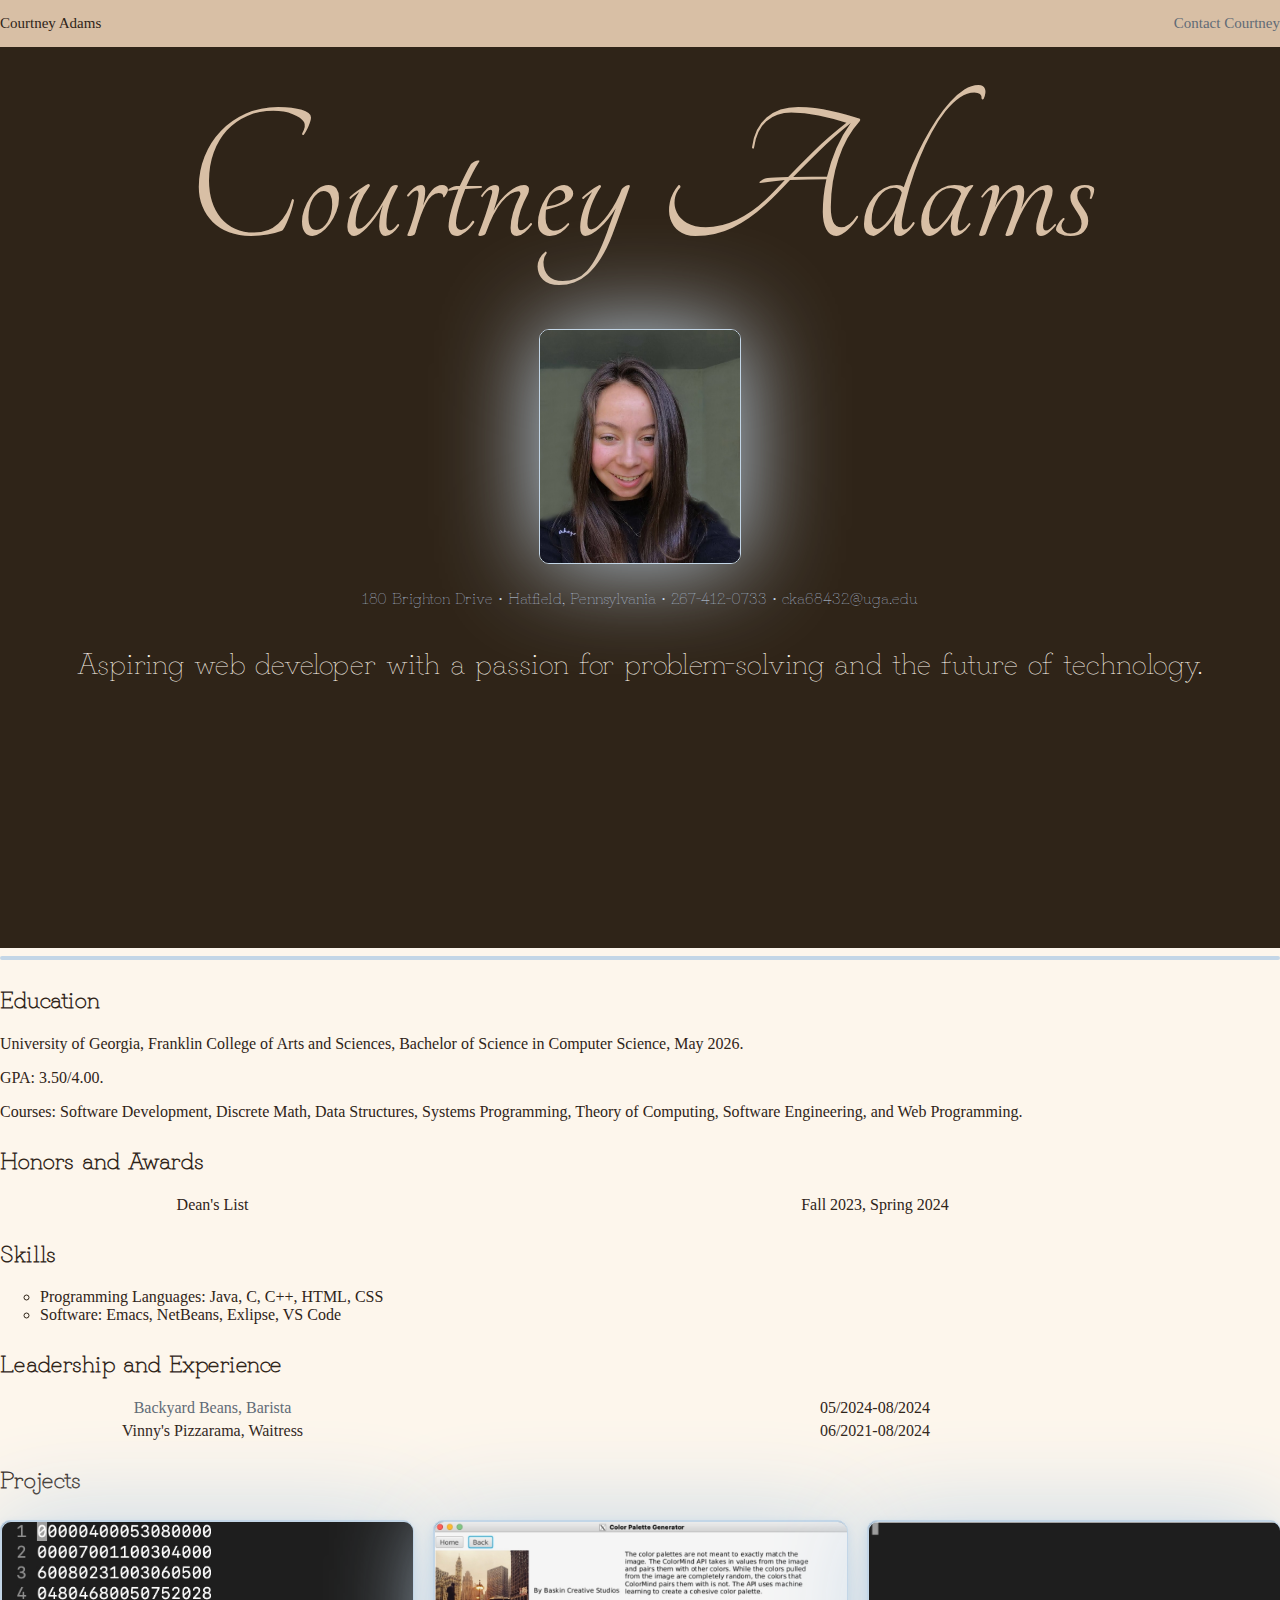
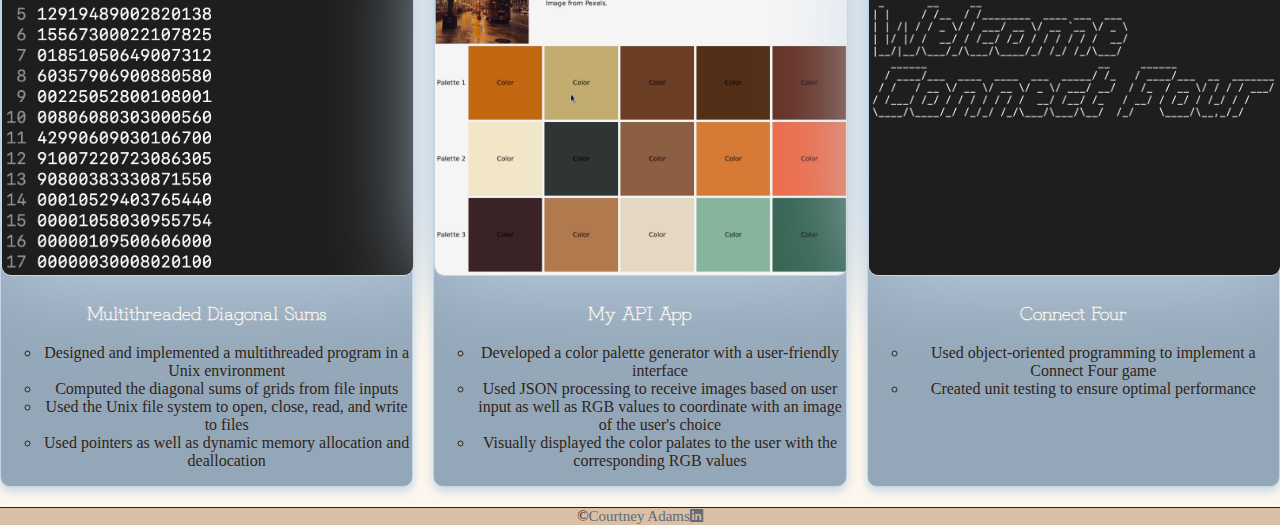
<file: index.html>
<!DOCTYPE html>
<html lang="en">
<head>
    <meta charset="UTF-8">
    <meta name="viewport" content="width=device-width, initial-scale=1.0">
    <title>Courtney Adams</title>
    <link rel="preconnect" href="https://fonts.googleapis.com">
    <link rel="preconnect" href="https://fonts.gstatic.com" crossorigin>
    <link href="https://fonts.googleapis.com/css2?family=Tangerine:wght@400;700&display=swap" rel="stylesheet">
    <link href="https://fonts.googleapis.com/css2?family=Grandiflora+One&display=swap" rel="stylesheet">
    <link rel="stylesheet" href="css/style.css">
    <link rel="stylesheet" href="https://cdnjs.cloudflare.com/ajax/libs/font-awesome/6.0.0-beta3/css/all.min.css">
</head>
<body>
    <nav>
        <p>Courtney Adams</p>
        <p><a href="contact.html">Contact Courtney</a></p>
    </nav>
    <section class="splash">
        <h1>Courtney Adams</h1>
        <img src="images/CourtneyAdams.jpg" alt="Courtney Adams" width="200" >
        <p>180 Brighton Drive • Hatfield, Pennsylvania • 267-412-0733 • cka68432@uga.edu</p>
        <p>Aspiring web developer with a passion for problem-solving and the future of technology.</p>
    </section>
    <hr>
    <section class="education"> 
        <h2>Education</h2>
        <p>University of Georgia, Franklin College of Arts and Sciences, Bachelor of Science in Computer Science, May 2026. </p>
        <p>GPA: 3.50/4.00.</p>    
        <p>Courses: Software Development, Discrete Math, Data Structures, Systems Programming, Theory of Computing, Software Engineering, and Web Programming.</p>
    </section>
    <section>
        <h2>Honors and Awards</h2>
        <dl>
            <dt>Dean's List</dt> <dd>Fall 2023, Spring 2024</dd>
        </dl>
    </section>
    <section>
        <h2>Skills</h2>
        <ul>
            <li>Programming Languages: Java, C, C++, HTML, CSS</li>
            <li>Software: Emacs, NetBeans, Exlipse, VS Code</li>
        </ul>
    </section>
    <section>
        <h2>Leadership and Experience</h2>
        <dl>
            <dt> <a href="https://backyardbeans.com">Backyard Beans, Barista</a></dt><dd>05/2024-08/2024</dd>
            <dt>Vinny's Pizzarama, Waitress</dt><dd>06/2021-08/2024</dd>
        </dl>
    </section>
    <section>
        <h2>Projects</h2>
        <div class="three-col">
            <div class="card">
               <img src="images/Diagonal.jpeg" alt="Avatar" style="width:100%">  
               <h3>Multithreaded Diagonal Sums</h3>
                 <ul>
                    <li>Designed and implemented a multithreaded program in a Unix environment</li>
                    <li>Computed the diagonal sums of grids from file inputs</li>
                    <li>Used the Unix file system to open, close, read, and write to files</li>
                   <li>Used pointers as well as dynamic memory allocation and deallocation</li>
                 </ul>
             </div>
             <div class="card">
                <img src="images/MyAPI.jpeg" alt="Avatar" style="width:100%">
                 <h3>My API App</h3>
                 <ul>
                     <li>Developed a color palette generator with a user-friendly interface</li>
                     <li>Used JSON processing to receive images based on user input as well as RGB values to coordinate with an image of the user's choice</li>
                    <li>Visually displayed the color palates to the user with the corresponding RGB values</li>
                </ul>
             </div>
             <div class="card">
                <img src="images/Four.jpeg" alt="Avatar" style="width:100%">
                <h3>Connect Four</h3>
                <ul>
                    <li>Used object-oriented programming to implement a Connect Four game</li>
                    <li>Created unit testing to ensure optimal performance</li>
                </ul>
            </div>
        </div>
    </section>
    <footer>
        © <a href="contact.html">Courtney Adams</a>
        <a href="https://www.linkedin.com/in/courtney-adams-8734b1325/"><i class="fab fa-linkedin"></i></a>
    </footer>
</body>
</html>
</file>
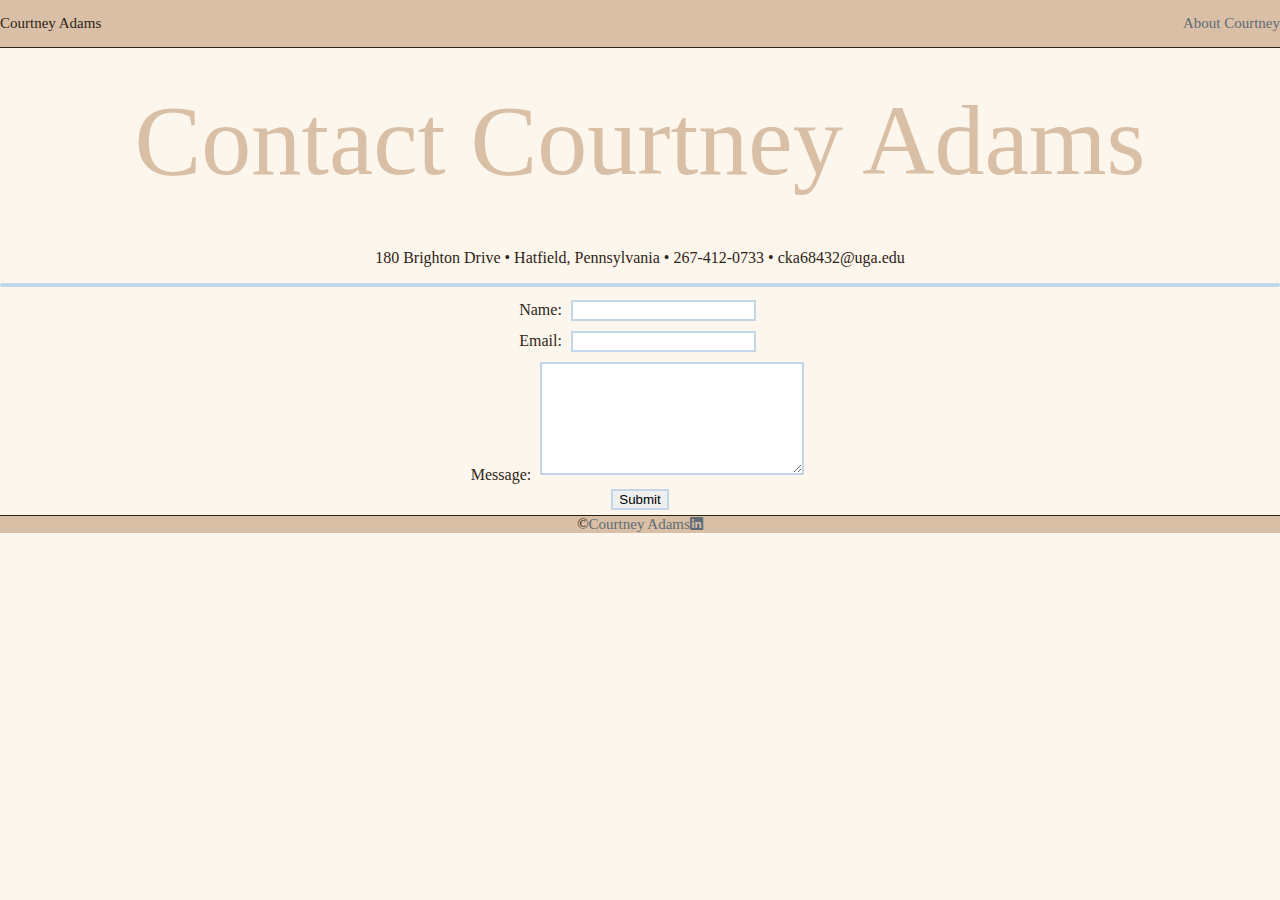
<file: contact.html>
<!DOCTYPE html>
<html lang="en">
<head>
    <meta charset="UTF-8">
    <meta name="viewport" content="width=device-width, initial-scale=1.0">
    <title>Contact Courtney</title>
    <link rel="stylesheet" href="css/style.css">
    <link rel="stylesheet"  href="https://cdnjs.cloudflare.com/ajax/libs/font-awesome/6.0.0-beta3/css/all.min.css">
</head>
<body>
    <nav>
        <p>Courtney Adams</p>
        <p> <a href="index.html">About Courtney</a> </p>
    </nav>
    <section>
        <h1 class="contact">Contact Courtney Adams</h1>
        <p class="address">180 Brighton Drive • Hatfield, Pennsylvania • 267-412-0733 • cka68432@uga.edu</p>
    </section>
    <hr>
    <form action="mailto:cka68432@uga.edu" method="POST" class="one-col">
        <div class="item">
            <label>Name:</label>
            <input type="text">
        </div>
        <div class="item">
            <label>Email:</label>
            <input type="email">
        </div>
        <div class="item">
            <label>Message:</label>
            <textarea rows="7" cols="30"></textarea>
        </div>
        <div class="item">
            <input type="submit" value="Submit">
        </div>
    </form>
    <footer>
        © <a href="index.html">Courtney Adams</a>
        <a href="https://www.linkedin.com/in/courtney-adams-8734b1325/"><i class="fab fa-linkedin"></i></a>
    </footer>
</body>
</html>
</file>
<file: css/style.css>
body {
    margin: 0;
    background-color: #FDF6EC;
    color: #2F2418;
    font-family: "Playfair Display", serif;
}

nav {
    background-color: #D8BFA5;
    color: #2F2418;
    border-bottom: 1px solid #2F2418;
    display: flex;
    justify-content: space-between;
    font-size: 15px;
}

footer {
    background-color: #D8BFA5;
    color: #2F2418;
    border-top: 1px solid #2F2418;
    display: flex;
    justify-content: center;
    font-size: 15px;
}

h1 {
    margin: 0px;
    padding: 35px;
    font-family: "Tangerine" , cursive;
    font-weight: 500;
    font-size: 200px;
    color: #D8BFA5;
}

.contact {
    text-align: center;
    font-size: 100px;
}

.address {
    text-align: center;
    color: #2F2418;
}

.splash {
    font-family: "Grandiflora One", cursive;
    color: #C3D6E7;
    p:nth-of-type(2) {
        font-size: 30px;
        color: #FDF6EC;
    }
    margin-top: 0;
    height: 100vh;
    text-align: center;
    background-color: #2f2418;
    background-size: cover;
    background-position: center;
}

img:nth-of-type(1) {
    border: 1px solid #C3D6E7;    
    border-radius: 10px;
    box-shadow: 0px 0px 100px #C3D6E7;
    margin: 0px;
}

hr {
    border: 2px solid #C3D6E7;
    border-radius: 3px;
}

h2 {
    font-family: "Grandiflora One", cursive;
    color: #2F2418;
}

a {
    color: #616B76;
    text-decoration: none;
}

a:hover {
    color: #616B76;
    text-decoration: none;
    font-weight: bolder;
}

ul {
    list-style-type: circle;
    color: #2F2418;
}

dl {
    display: grid;
    grid-template-columns: 1fr 2fr;
    gap: 5px 5px;
}

dt {
    text-align: center;
}

dd {
    text-align: center;
}

.education {
    p {
        color: #2F2418;
        
    }
}

.three-col {
    display: grid;
    gap: 20px;
    grid-template-columns: 1fr 1fr 1fr;
    margin-bottom: 20px;
    margin-top: 25px;
}

.card {
    border: 1px solid #C3D6E7;    
    border-radius: 10px;
    text-align: center;
    box-shadow: 0 4px 10px 0 #C3D6E7;
    background-color: #94a7b8;
}

.card:hover {
    box-shadow: 0 8px 16px 0 #616B76;
}

h3 {
    font-family: "Grandiflora One", cursive;
    color: #FDF6EC;
}

.one-col {
    display: flex;
    flex-direction: column;
    align-items: center;
}

input, textarea {
    margin: 5px;
    border: 2px solid #C3D6E7;
}

input:hover, textarea:hover {
    box-shadow: 0 4px 8px 0 #C3D6E7;
}
</file>
